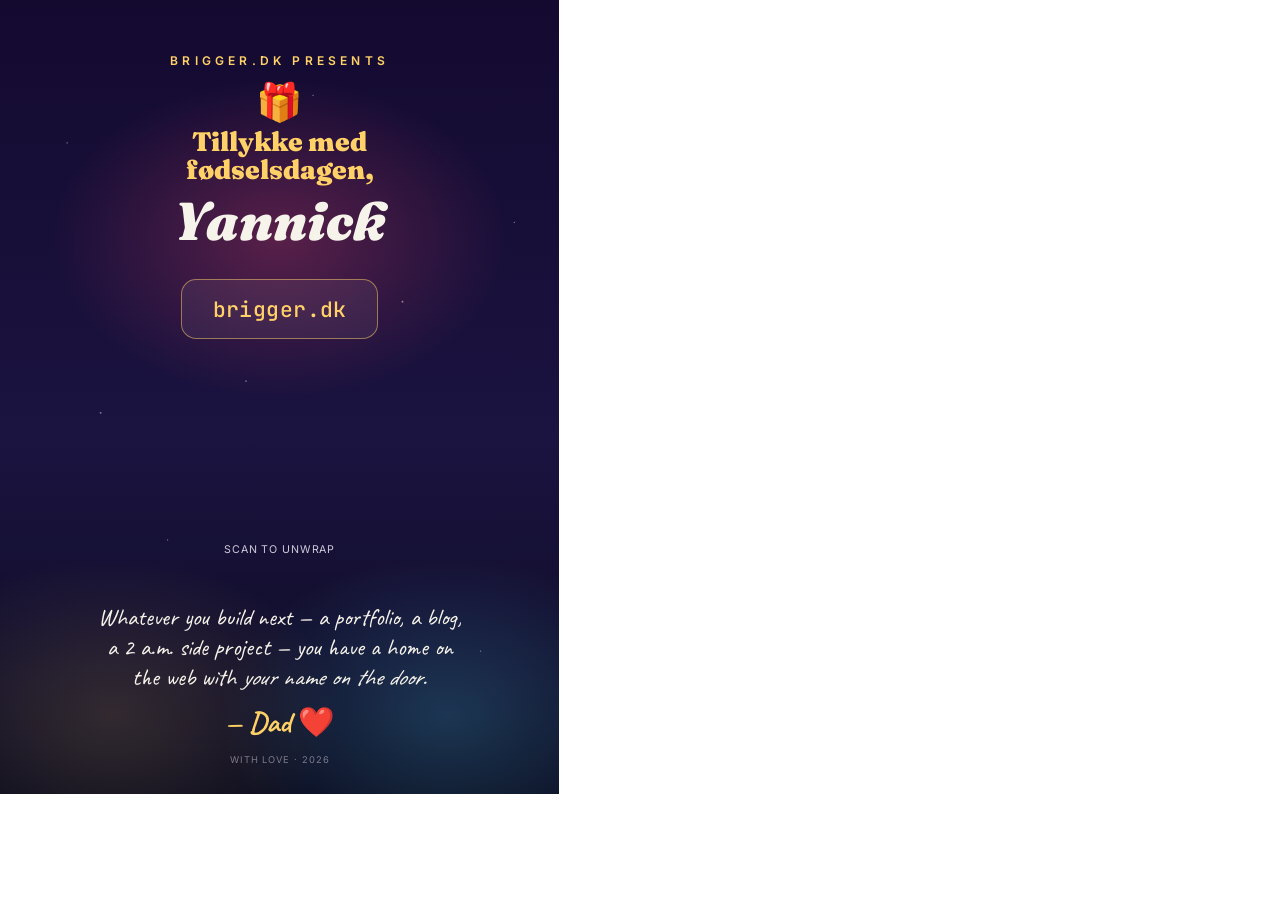
<file: printables/gift-card.template.html>
<!doctype html>
<html lang="en">
<head>
<meta charset="utf-8">
<title>brigger.dk — A gift for Yannick</title>
<link rel="preconnect" href="https://fonts.googleapis.com">
<link rel="preconnect" href="https://fonts.gstatic.com" crossorigin>
<link href="https://fonts.googleapis.com/css2?family=Fraunces:ital,wght@0,700;0,900;1,900&family=Inter:wght@400;500;600&family=Caveat:wght@500;700&family=JetBrains+Mono:wght@500&display=swap" rel="stylesheet">
<style>
  /* ------------ A5 page geometry ------------ */
  @page {
    size: A5 portrait;
    margin: 0;
  }
  * { box-sizing: border-box; }
  html, body { margin: 0; padding: 0; }
  body {
    -webkit-print-color-adjust: exact;
    print-color-adjust: exact;
    font-family: "Inter", system-ui, sans-serif;
    color: #f6f3ea;
  }

  .card {
    width: 148mm;
    height: 210mm;
    position: relative;
    overflow: hidden;
    background:
      radial-gradient(100mm 70mm at 50% 30%, rgba(239,71,111,0.30), transparent 60%),
      radial-gradient(100mm 70mm at 80% 90%, rgba(76,201,240,0.22), transparent 60%),
      radial-gradient(100mm 70mm at 20% 90%, rgba(255,209,102,0.15), transparent 60%),
      linear-gradient(180deg, #140a30 0%, #1b1340 55%, #0b0b1f 100%);
    padding: 14mm 12mm;
    display: flex;
    flex-direction: column;
    align-items: center;
    text-align: center;
  }

  /* Stars */
  .stars {
    position: absolute; inset: 0;
    background-image:
      radial-gradient(1px 1px at 12% 18%, #fff, transparent),
      radial-gradient(1px 1px at 30% 68%, #fff, transparent),
      radial-gradient(1.5px 1.5px at 72% 38%, #fff, transparent),
      radial-gradient(1px 1px at 86% 82%, #fff, transparent),
      radial-gradient(1px 1px at 56% 12%, #fff, transparent),
      radial-gradient(1.2px 1.2px at 44% 48%, #fff, transparent),
      radial-gradient(1px 1px at 92% 28%, #fff, transparent),
      radial-gradient(1.4px 1.4px at 18% 52%, #fff, transparent);
    opacity: 0.55;
    pointer-events: none;
  }

  .content {
    position: relative;
    z-index: 1;
    display: flex;
    flex-direction: column;
    align-items: center;
    flex: 1;
    width: 100%;
  }

  .kicker {
    font-family: "Inter", sans-serif;
    font-weight: 600;
    font-size: 9pt;
    letter-spacing: 0.35em;
    text-transform: uppercase;
    color: #ffd166;
    margin: 0;
  }
  .gift-emoji {
    font-size: 28pt;
    line-height: 1;
    margin: 4mm 0 2mm;
  }

  h1 {
    font-family: "Fraunces", Georgia, serif;
    font-weight: 900;
    line-height: 1.05;
    margin: 0;
    font-size: 20pt;
    color: #ffd166;
  }
  .name {
    font-family: "Fraunces", Georgia, serif;
    font-weight: 900;
    font-style: italic;
    font-size: 40pt;
    line-height: 1;
    margin: 3mm 0 0;
    color: #f6f3ea;
  }

  .sub {
    font-family: "Inter", sans-serif;
    font-size: 10pt;
    line-height: 1.5;
    color: #cfc9d9;
    max-width: 110mm;
    margin: 7mm 0 0;
  }

  .url-plate {
    margin: 8mm 0 4mm;
    padding: 4mm 8mm;
    background: rgba(255, 255, 255, 0.06);
    border: 1px solid rgba(255, 209, 102, 0.5);
    border-radius: 4mm;
    font-family: "JetBrains Mono", ui-monospace, monospace;
    font-weight: 500;
    font-size: 16pt;
    color: #ffd166;
    letter-spacing: 0.02em;
  }

  .qr {
    width: 48mm;
    height: 48mm;
    display: flex;
    align-items: center;
    justify-content: center;
  }
  .qr svg {
    width: 100%;
    height: 100%;
    display: block;
    shape-rendering: crispEdges;
  }
  .qr-hint {
    margin: 2mm 0 0;
    font-family: "Inter", sans-serif;
    font-size: 8pt;
    color: #cfc9d9;
    letter-spacing: 0.08em;
    text-transform: uppercase;
  }

  .spacer { flex: 1; }

  .note {
    font-family: "Caveat", cursive;
    font-size: 18pt;
    line-height: 1.25;
    color: #f6f3ea;
    max-width: 110mm;
    margin: 6mm 0 0;
  }
  .sig {
    font-family: "Caveat", cursive;
    font-weight: 700;
    font-size: 22pt;
    color: #ffd166;
    margin: 3mm 0 0;
  }

  .footer {
    position: absolute;
    bottom: 5mm;
    left: 0; right: 0;
    font-family: "Inter", sans-serif;
    font-size: 7pt;
    color: rgba(207, 201, 217, 0.55);
    letter-spacing: 0.1em;
    text-transform: uppercase;
  }
</style>
</head>
<body>
  <div class="card">
    <div class="stars"></div>
    <div class="content">
      <p class="kicker">brigger.dk presents</p>
      <div class="gift-emoji">🎁</div>
      <h1>Tillykke med<br>fødselsdagen,</h1>
      <p class="name">Yannick</p>

      <div class="url-plate">brigger.dk</div>

      <div class="qr"><!--QR_CODE--></div>
      <p class="qr-hint">scan to unwrap</p>

      <div class="spacer"></div>

      <p class="note">
        Whatever you build next — a portfolio, a blog,<br>
        a 2&nbsp;a.m. side project — you have a home on<br>
        the web with <em>your name on the door</em>.
      </p>
      <p class="sig">— Dad ❤️</p>
    </div>
    <p class="footer">with love · 2026</p>
  </div>
</body>
</html>
</file>
